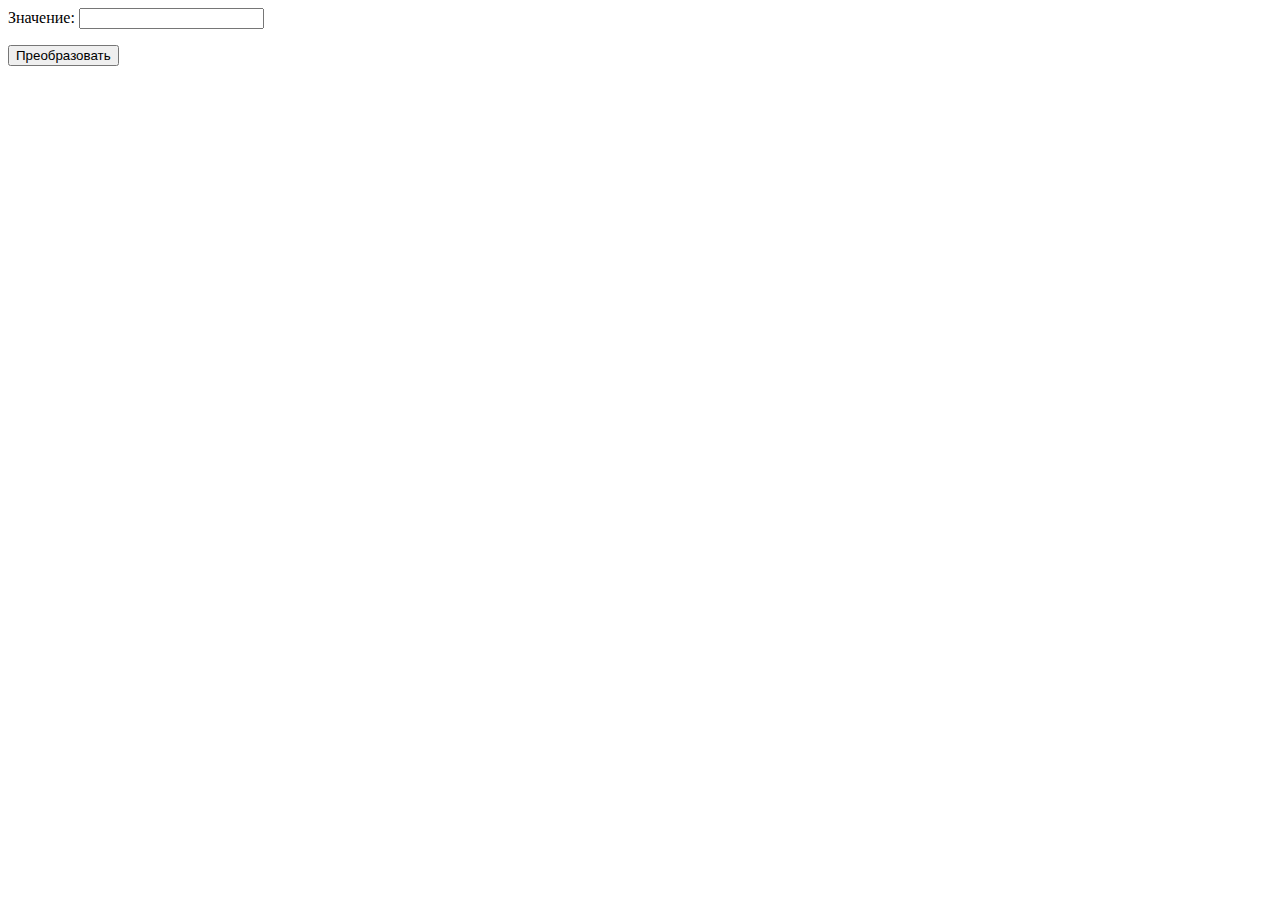
<file: MAC_js/index.html>
﻿<html>

<head>
<script src="//ajax.googleapis.com/ajax/libs/jquery/2.1.1/jquery.min.js"></script>

<script type="text/javascript">
	function readbuf()
	{
	clipboardData.getData("Text");
	a.value = clipboardData.getData("Text");
	}

	function send()
	{
	var s = String(a.value);
	s = s.replace(/0006/g,"");
	s = s.substr(0, 2)+":"+s.substr(2, 2)+":"+s.substr(4, 2)+":"+s.substr(6, 2)+":"+s.substr(8, 2)+":"+s.substr(10, 2);
	a.value = s;
	document.getElementById('a').select();

	window.clipboardData.setData('text', s);

	}

	$(window).keydown(function(event){
	//ловим событие нажатия клавиши
	if(event.keyCode == 13) {
		send();	
	}
	});
	
</script>
</head>

<body onLoad="readbuf()">
<p>Значение:
<input id="a" size=20></p>
<input type="button" onclick="send()" value="Преобразовать">
</body>

</html>
</file>
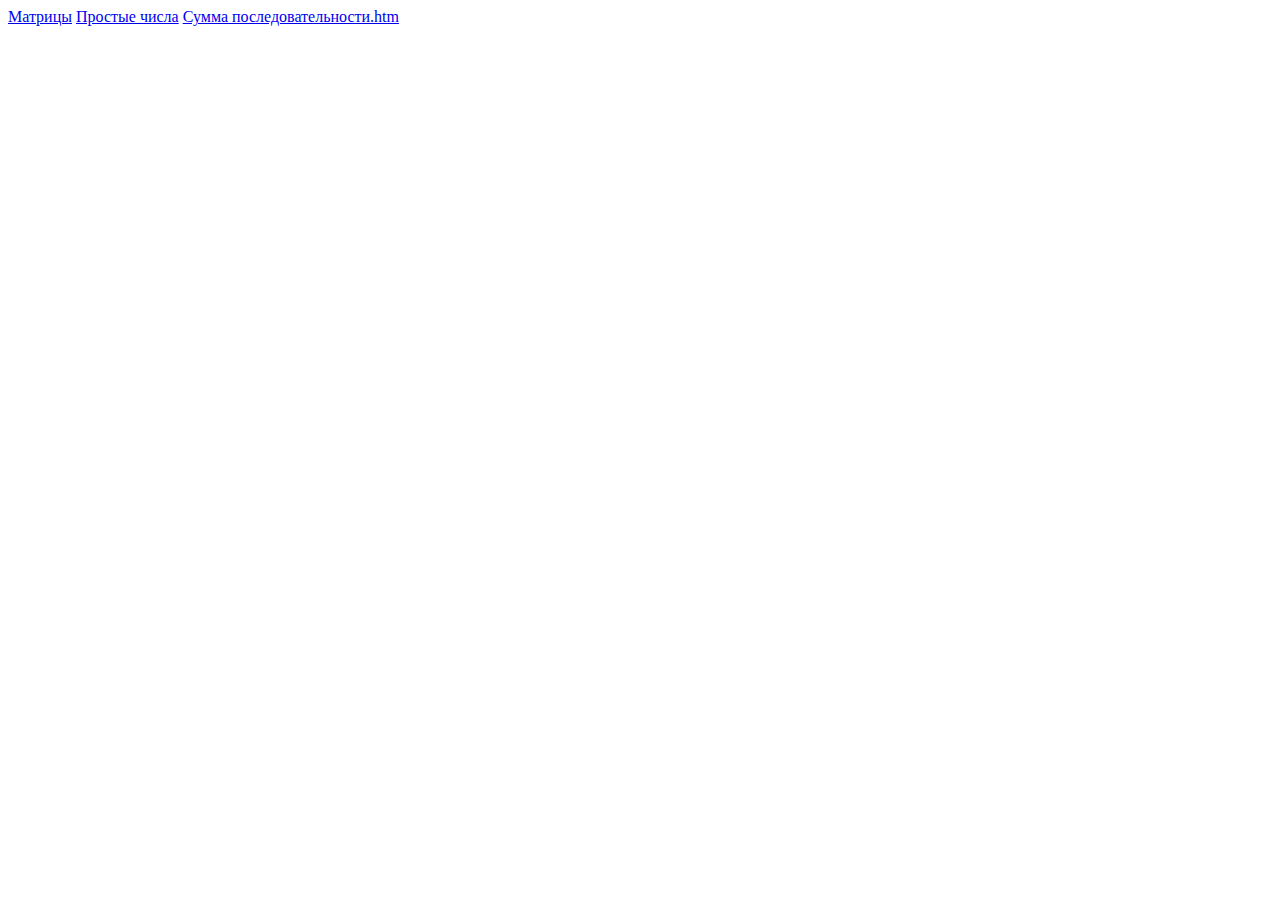
<file: Web/index.html>
﻿<HTML>
<title><head>Web</head></title>
<body>
<a href="Матрицы.html">Матрицы</a>
<a href="Простые числа.htm">Простые числа</a>
<a href="Сумма последовательности.htm">Сумма последовательности.htm</a>
</body>
</HTML>
</file>
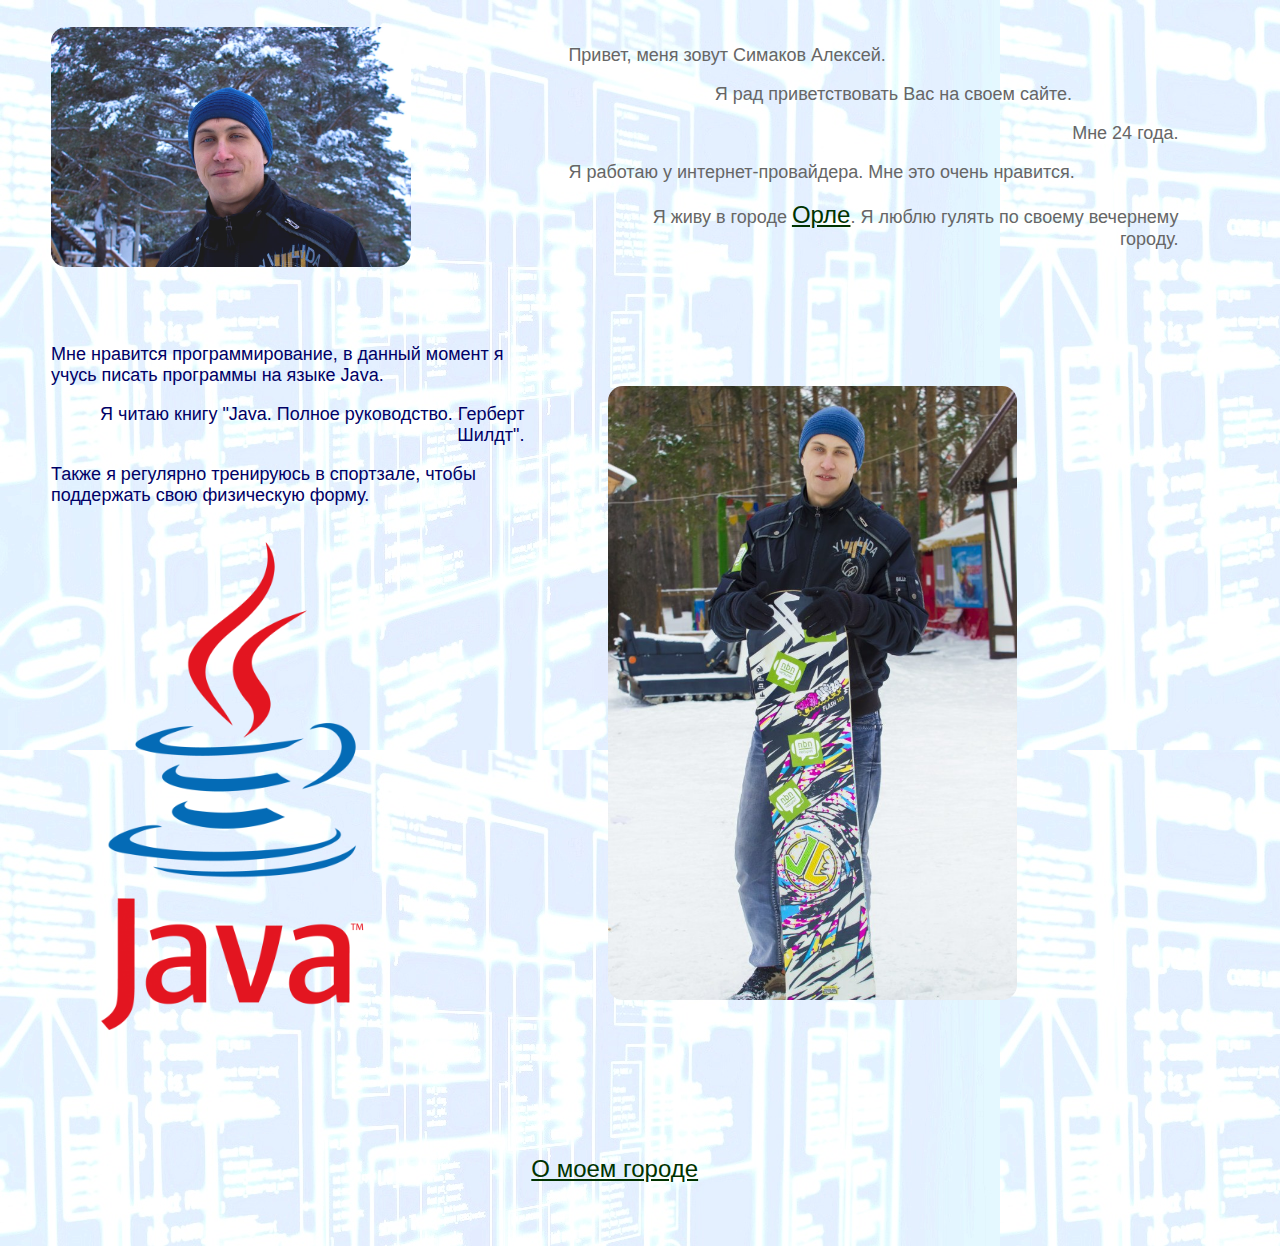
<file: Сайт-визитка/index.html>
<!DOCTYPE html PUBLIC "-//W3C//DTD XHTML 1.0 Transitional//EN" "http://www.w3.org/TR/xhtml1/DTD/xhtml1-transitional.dtd">
<html xmlns="http://www.w3.org/1999/xhtml">
<head>
<meta http-equiv="Content-Type" content="text/html; charset=utf-8" />
<title>Алексей С. Обо мне</title>
<style type="text/css">
.txt2 {
	font-family: Verdana, Geneva, sans-serif;
	font-size: 18px;
	font-style: normal;
	font-weight: 500;
	color: #006;
}
.txt {
	font-family: Verdana, Geneva, sans-serif;
	font-size: 18px;
	font-style: normal;
	font-weight: 500;
	color: #666;
}
.ugolkrug {
	border-radius: 15px;
}
a {
	font-family: Verdana, Geneva, sans-serif;
	color: #030;
	font-size: 24px;
}
</style>
</head>

<body background="software_gross.jpg">
<table width="96%" height="406" border="0">
  <tr>
    <td width="46%"><blockquote>
      <p><img src="simakov_alexey.jpg" alt="" width="360" height="240" class="ugolkrug" /></p>
    </blockquote></td>
    <td width="54%" class="txt"><p align="left" class="txt">Привет, меня зовут Симаков Алексей. </p>
      <p align="center" class="txt">Я рад приветствовать Вас на своем сайте. </p>
      <blockquote>
        <p align="right" class="txt">Мне 24 года. </p>
      </blockquote>
      <p align="left" class="txt">Я работаю у интернет-провайдера. Мне это очень нравится.      </p>
      <blockquote>
        <p align="right" class="txt">Я живу в городе <a href="town_orel.html">Орле</a>. Я люблю гулять по своему вечернему городу.</p>
    </blockquote></td>
  </tr>
  <tr>
    <td><blockquote>
      <p class="txt2">&nbsp;</p>
      <p class="txt2">Мне нравится программирование, в данный момент я учусь писать программы на языке Java. </p>
      <p align="right" class="txt2">Я читаю книгу &quot;Java. Полное руководство. Герберт Шилдт&quot;. </p>
      <p class="txt2">Также я регулярно тренируюсь в спортзале, чтобы поддержать свою физическую форму. </p>
      <blockquote>
        <p class="txt"><img src="java.png" width="303" height="518" /></p>
      </blockquote>
      <p class="txt">&nbsp;</p>
    </blockquote>    </td>
    <td><blockquote>
      <p><img src="simakov_alexey_2.jpg" alt="" name="ugolkrug" width="409" height="614" class="ugolkrug" id="ugolkrug" /></p>
    </blockquote></td>
  </tr>
  <tr>
    <td colspan="2"><p>&nbsp;</p>
    <p align="center" class="txt"><a href="town_orel.html">О моем городе</a></p>
    <p>&nbsp;</p></td>
  </tr>
</table>
</body>
</html>
</file>
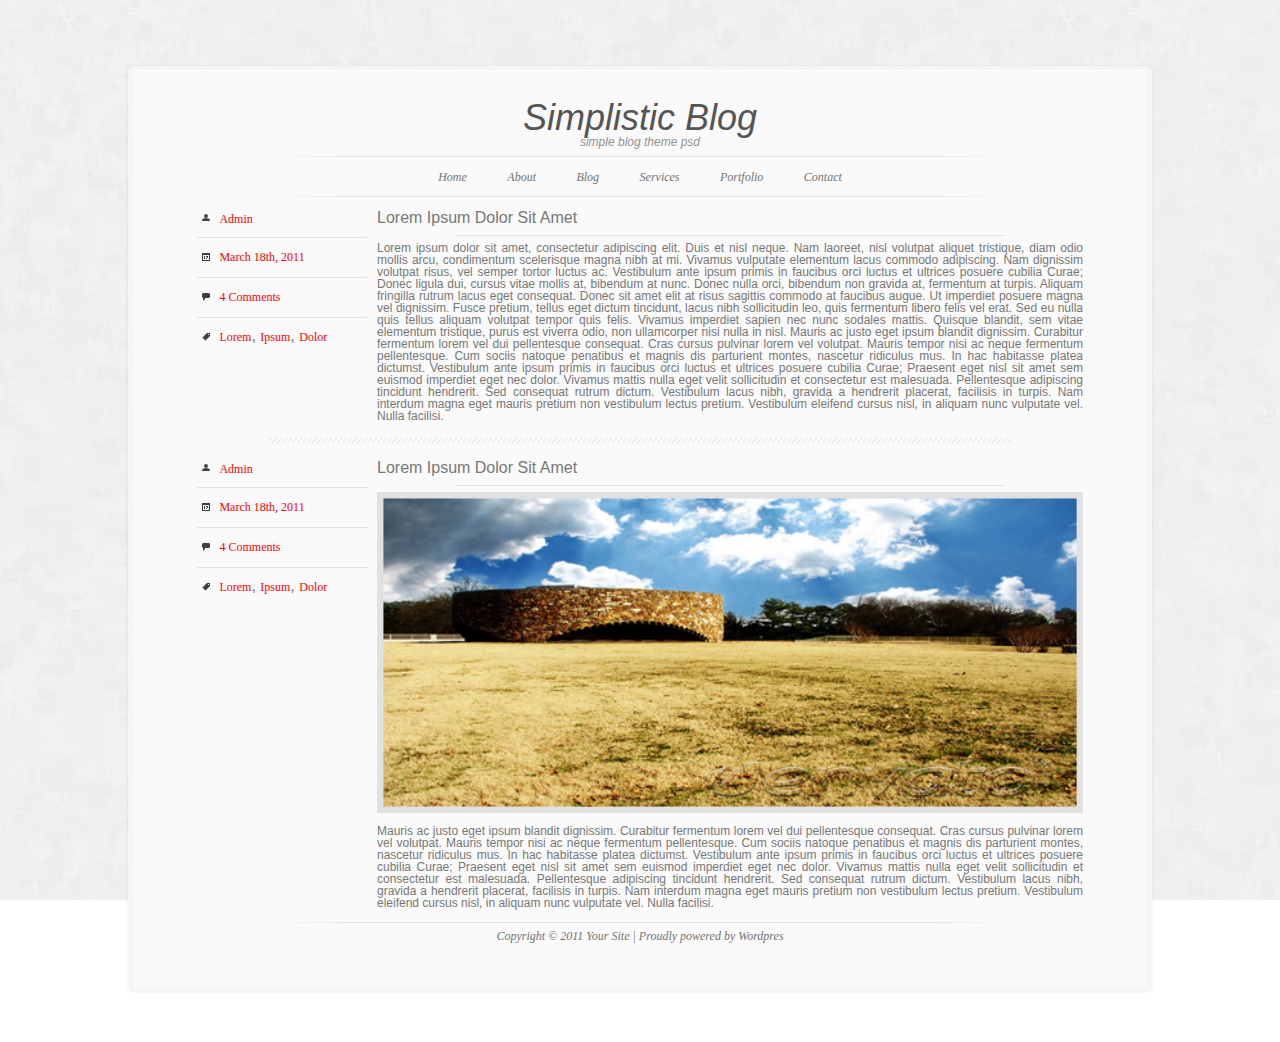
<file: Web design/site/index.html>
<!DOCTYPE html>
<html lang="ru-RU">
	<head>
		<meta charset="utf-8" />
		<link rel="stylesheet" type="text/css" href="style.css" />
		<title>My Site</title>
	</head>
	
	<body>
		<div id="wrap">
			<div id="header">
				<div id="logotype">
					Simplistic Blog<!--Ariston Normal 36px 555555-->
				</div><!--end div logotype -->
				<div id="logotype_desc">
					simple blog theme psd<!-- ProximaNova RegularIt 12px 919191-->
				</div><!--end div logotype_desc -->
				
				<p class="spacer">
					<img src="images/v2_07.png">
				</p><!--end p spacer -->
				<div id="navigation">
					<ul>
						<li> <a class="head_links" href="#">Home</a> </li> <!--Georgia, Italic, 12px #737373 -->
						<li> <a class="head_links" href="#">About</a> </li>
						<li> <a class="head_links" href="#">Blog</a> </li>
						<li> <a class="head_links" href="#">Services</a> </li>
						<li> <a class="head_links" href="#">Portfolio</a> </li>
						<li> <a class="head_links" href="#">Contact</a> </li>
					</ul>
				</div><!--end div navigation -->
				<p class="spacer">
					<img src="images/v2_07.png">
				</p><!--end p spacer -->
			</div><!--end div header-->
			
			<div id="article">
				<table>
					<tr>
						<td>
							<div id="person">
								<img src="images/v2_19.png">
								<a class="left_links" href="#">Admin</a><!-- ProximaNova RegularIt 12px red -->
							</div>
							
							<p class="spacer">
								<img src="images/v2_21.png">
							</p>
							
							<div id="date">
								<img src="images/v2_25.png">
								<a class="left_links" href="#">March 18th, 2011</a>
							</div>
							
							<div class="spacer_td">
								<img src="images/v2_21.png">
							</div>
							
							<div id="comments">
								<img src="images/v2_29.png">
								<a class="left_links" href="#">4 Comments</a>
							</div>
							
							<div class="spacer_td">
								<img src="images/v2_21.png">
							</div>
							
							<div id="tags">
								<img src="images/v2_32.png">
								<a class="left_links" href="#">Lorem</a>,
								<a class="left_links" href="#">Ipsum</a>,
								<a class="left_links" href="#">Dolor</a>
							</div>
						</td>
						<td>
							<p class="head_article">Lorem Ipsum Dolor Sit Amet</p><!--ProximaNova Semibold, 24px 777777-->
							<p class="spacer">
								<img src="images/v2_24.png">
							</p>
							<p class="content_article"><!-- ProximaNova RegularIt 12px 777777  -->
							Lorem ipsum dolor sit amet, consectetur adipiscing elit. Duis et nisl neque. Nam laoreet, nisl volutpat aliquet tristique, diam odio mollis arcu, condimentum scelerisque magna nibh at mi. Vivamus vulputate elementum lacus commodo adipiscing. Nam dignissim volutpat risus, vel semper tortor luctus ac. Vestibulum ante ipsum primis in faucibus orci luctus et ultrices posuere cubilia Curae; Donec ligula dui, cursus vitae mollis at, bibendum at nunc. Donec nulla orci, bibendum non gravida at, fermentum at turpis. Aliquam fringilla rutrum lacus eget consequat. Donec sit amet elit at risus sagittis commodo at faucibus augue. Ut imperdiet posuere magna vel dignissim. Fusce pretium, tellus eget dictum tincidunt, lacus nibh sollicitudin leo, quis fermentum libero felis vel erat. Sed eu nulla quis tellus aliquam volutpat tempor quis felis. Vivamus imperdiet sapien nec nunc sodales mattis. Quisque blandit, sem vitae elementum tristique, purus est viverra odio, non ullamcorper nisi nulla in nisl.

Mauris ac justo eget ipsum blandit dignissim. Curabitur fermentum lorem vel dui pellentesque consequat. Cras cursus pulvinar lorem vel volutpat. Mauris tempor nisi ac neque fermentum pellentesque. Cum sociis natoque penatibus et magnis dis parturient montes, nascetur ridiculus mus. In hac habitasse platea dictumst. Vestibulum ante ipsum primis in faucibus orci luctus et ultrices posuere cubilia Curae; Praesent eget nisl sit amet sem euismod imperdiet eget nec dolor. Vivamus mattis nulla eget velit sollicitudin et consectetur est malesuada. Pellentesque adipiscing tincidunt hendrerit. Sed consequat rutrum dictum. Vestibulum lacus nibh, gravida a hendrerit placerat, facilisis in turpis. Nam interdum magna eget mauris pretium non vestibulum lectus pretium. Vestibulum eleifend cursus nisl, in aliquam nunc vulputate vel. Nulla facilisi.
							</p>
						</td>
					</tr>
					
					<tr>
						<td colspan="2">
							<p class="spacer">
								<img src="images/v2_36.png">
							</p>
						</td>
					</tr>
					
					<tr>
						<td>
							<div id="person">
								<img src="images/v2_19.png">
								<a class="left_links" href="#">Admin</a><!-- ProximaNova RegularIt 12px red -->
							</div>
							
							<div class="spacer_td">
								<img src="images/v2_21.png">
							</div>
							
							<div id="date">
								<img src="images/v2_25.png">
								<a class="left_links" href="#">March 18th, 2011</a>
							</div>
							
							<div class="spacer_td">
								<img src="images/v2_21.png">
							</div>
							
							<div id="comments">
								<img src="images/v2_29.png">
								<a class="left_links" href="#">4 Comments</a>
							</div>
							
							<div class="spacer_td">
								<img src="images/v2_21.png">
							</div>
							
							<div id="tags">
								<img src="images/v2_32.png">
								<a class="left_links" href="#">Lorem</a>,
								<a class="left_links" href="#">Ipsum</a>,
								<a class="left_links" href="#">Dolor</a>
							</div>
						</td>
						<td>
							<p class="head_article">Lorem Ipsum Dolor Sit Amet</p><!--ProximaNova Semibold, 24px 777777-->
							<p class="spacer">
								<img src="images/v2_24.png">
							</p>
							<img src="images/v2_45.png" style="width: 100%; height: 100%;"><br>
							<p class="content_article">
							<br>
							<!-- ProximaNova RegularIt 12px 777777  -->
							Mauris ac justo eget ipsum blandit dignissim. Curabitur fermentum lorem vel dui pellentesque consequat. Cras cursus pulvinar lorem vel volutpat. Mauris tempor nisi ac neque fermentum pellentesque. Cum sociis natoque penatibus et magnis dis parturient montes, nascetur ridiculus mus. In hac habitasse platea dictumst. Vestibulum ante ipsum primis in faucibus orci luctus et ultrices posuere cubilia Curae; Praesent eget nisl sit amet sem euismod imperdiet eget nec dolor. Vivamus mattis nulla eget velit sollicitudin et consectetur est malesuada. Pellentesque adipiscing tincidunt hendrerit. Sed consequat rutrum dictum. Vestibulum lacus nibh, gravida a hendrerit placerat, facilisis in turpis. Nam interdum magna eget mauris pretium non vestibulum lectus pretium. Vestibulum eleifend cursus nisl, in aliquam nunc vulputate vel. Nulla facilisi.
							</p>
						</td>
					</tr>
				</table>
			</div>
			
			<div id="footer">
				<p class="spacer">
					<img src="images/v2_55.png" alt="">
				</p>
				<p class="georgia_label">Copyright © 2011 Your Site | Proudly powered by Wordpres</p><!--Georgia, Italic, 12px #737373 -->
			</div>
			
		</div><!--end div wrap-->
	</body>
</html>
</file>
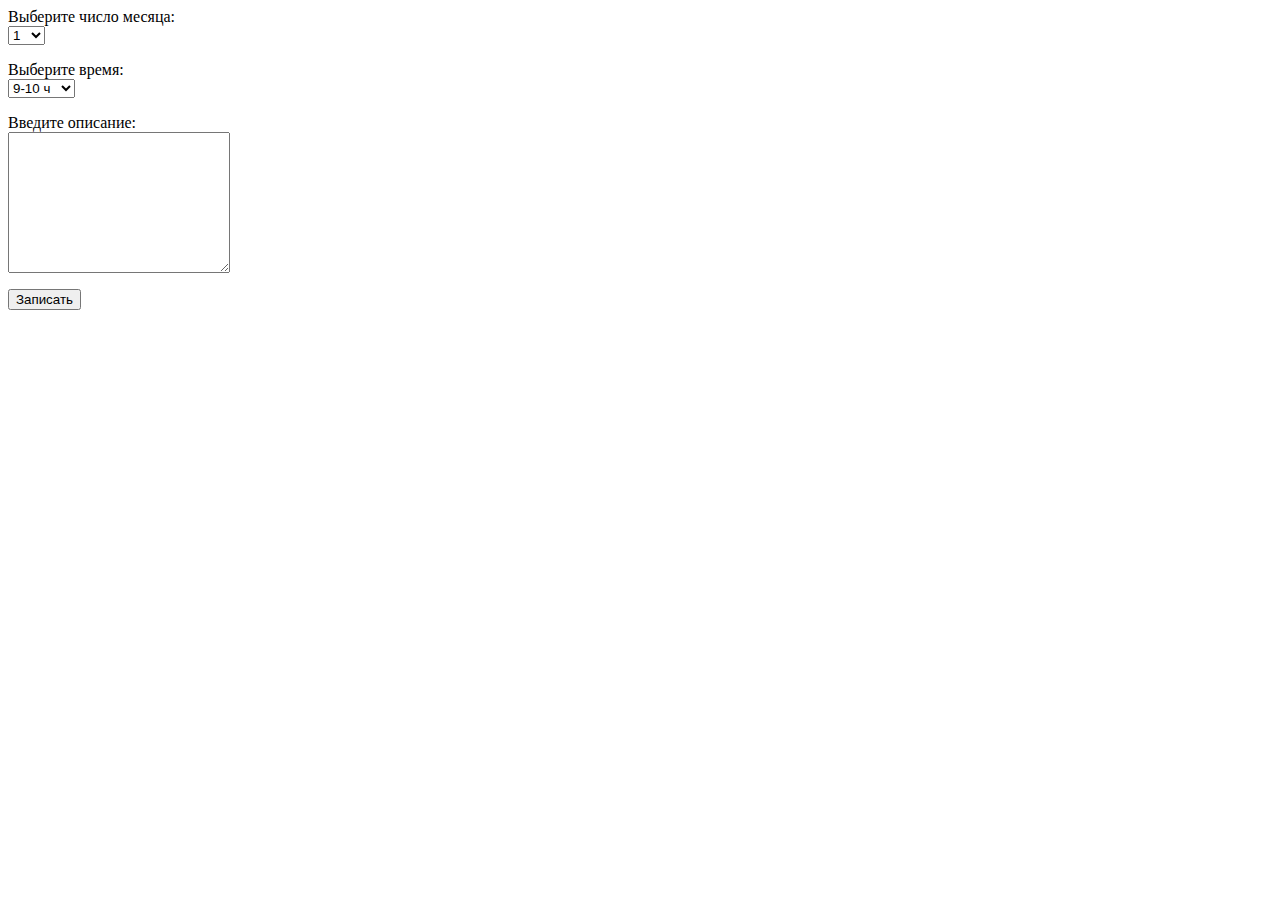
<file: Table_PHP_MySQL/formadd.html>
﻿<html>
<head>
<title>
Добавление записи
</title>
</head>
<body>

<form method="post" action="add.php">

<p>Выберите число месяца:<br>
<select name=need_day size=1>
<option value=1 selected>1</option>
<option value=2>2</option>
<option value=3>3</option>
<option value=4>4</option>
<option value=5>5</option>
<option value=6>6</option>
<option value=7>7</option>
<option value=8>8</option>
<option value=9>9</option>
<option value=10>10</option>
<option value=11>11</option>
<option value=12>12</option>
<option value=13>13</option>
<option value=14>14</option>
<option value=15>15</option>
<option value=16>16</option>
<option value=17>17</option>
<option value=18>18</option>
<option value=19>19</option>
<option value=20>20</option>
<option value=21>21</option>
<option value=22>22</option>
<option value=23>23</option>
<option value=24>24</option>
<option value=25>25</option>
<option value=26>26</option>
<option value=27>27</option>
<option value=28>28</option>
<option value=29>29</option>
<option value=30>30</option>
<option value=31>31</option>
</select>
</p>

<p>Выберите время:<br>
<select name=need_time size=1>
<option value="0-2 ч">0-2 ч</option>
<option value="2-4 ч">2-4 ч</option>
<option value="4-6 ч">4-6 ч</option>
<option value="6-9 ч">6-9 ч</option>
<option value="9-10 ч" selected>9-10 ч</option>
<option value="10-11 ч">10-11 ч</option>
<option value="11-12 ч">11-12 ч</option>
<option value="12-13 ч">12-13 ч</option>
<option value="13-14 ч">13-14 ч</option>
<option value="14-15 ч">14-15 ч</option>
<option value="15-16 ч">15-16 ч</option>
<option value="16-17 ч">16-17 ч</option>
<option value="17-18 ч">17-18 ч</option>
<option value="18-19 ч">18-19 ч</option>
<option value="20-21 ч">20-21 ч</option>
<option value="21-22 ч">21-22 ч</option>
<option value="22-23 ч">22-23 ч</option>
<option value="23-0 ч">23-0 ч</option>
</select>
</p>

<p>Введите описание:<br>
<textarea name=description cols=25 rows=9 wrap=virtual>
</textarea></p>

<p><input type="submit" name="submit" value="Записать"></p>

</form>

</body>
</html>
</file>
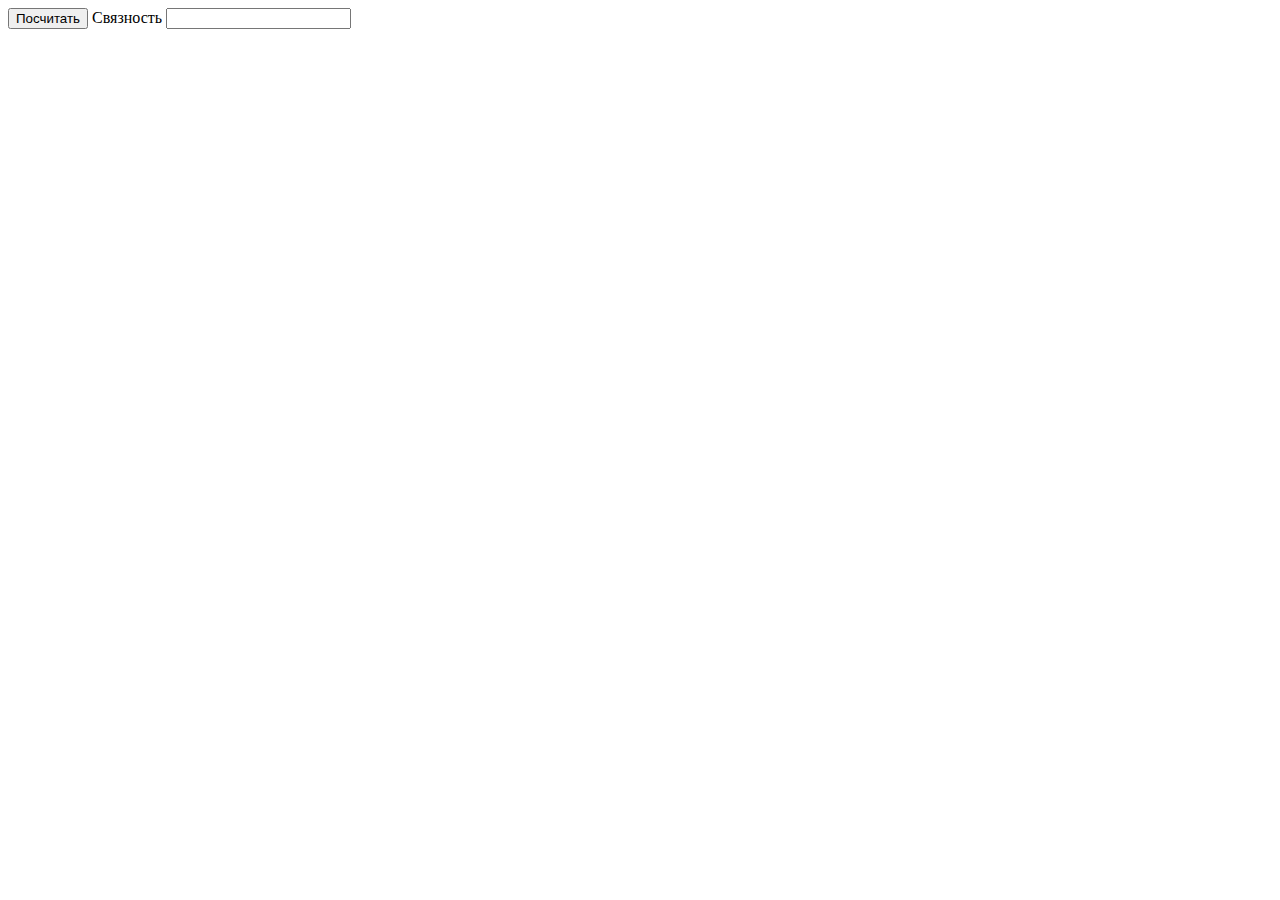
<file: Web/Матрицы.html>
﻿<html>
<head>
<title>Графы</title>
</head>

<body>
<!--в след строке делаем кнопку и на нее вешаем вызов функции schet()-->
<input type='button' value='Посчитать' name='button' onclick='schet()'> 
<!--далее делаем input из кот. будем читать связность-->
Связность <input type='text' name='svyaznost'>

<script type="text/javascript">

var schet = function(){	
	b = Number(document.getElementsByName('svyaznost')[0].value); //читаем связность и пишем в b
	
	var arr = new Array(); //объявляем массив
	for (i = 0; i < a; i++){  // начинаем цикл кот. читает из таблицу input и пишет в двумерный массив
		arr[i] = new Array();  // пишем массив в первый элемент, получаем массив массивов
		for (j = 0; j < a; j++){
			arr[i][j] = Number(document.getElementsByName(String(i)+String(j))[0].value); 
			//пишем число в массив			
		}
	}
	
	document.body.insertAdjacentHTML('beforeend', "Исходная матрица: <br>"); //дописываем под таблицу
	vivod(arr); //вызываем функцию, передав ей массив arr
	document.body.insertAdjacentHTML('beforeend', "Связность "+ b + " = " +svyaz(arr, b) + "<br><br>");
	// вычисляем связность и выводим рез-т на страницу
	
	while (svyaz(arr, b) && b>1){ //цикл 
		arr = cut(arr);  //вызываем функцию в кот. будем отрезать от массива последний столбец и строку
		b--;  //уменьшаем связность согласно алгоритма Клейтмана
		vivod(arr);  // вызываем функцию в кот. выводим массив
		document.body.insertAdjacentHTML('beforeend', "След. шаг связность "+ b + " = " +svyaz(arr, b)+ "<br><br>");
		//вычисляем связность и выводим
	}
		
}

var cut = function(arr){  // функция удаления последней строки и столбца
	var i,j;
	arr.splice(arr.length-1, 1);  //удал. нижнюю строку
	for (i = 0; i < arr.length; i++){  //перебираем все строки
		arr[i].splice(arr[i].length-1, 1);	//удал. последний элемент
	}
	
	return arr;  //в качестве рез-та возвращаем новый массив
}

var vivod = function(arr){  //функция выводит массив 
	var i,j;
	for (i = 0; i < arr.length; i++){  //начинаем строку
		for (j = 0; j < arr[i].length; j++){  // выводим элементы строки
			document.body.insertAdjacentHTML('beforeend', arr[i][j]+" "); 
		}
		document.body.insertAdjacentHTML('beforeend', "<br>"); // в конце строки - перевод строки
	}
}

var svyaz = function(arr, sv){  //считаем связность входного графа заданного матрицей
	var i,j;   //счетчики
	var result = true;  //объявляем переменную в кот. будем писать рез-т
	for (i = 0; i < arr.length; i++){
		var sum = 0;  //сумма всех единиц в каждой строке должна быть больше или равна связности
		for (j = 0; j < arr[i].length; j++){
			sum += arr[i][j];  //суммируем единицы в строке
		}
		if (sum < sv) {  //если сумма меньше заданной связности то рез-т - ложь
				result = false;  
				break;				
			}
	}
	return result;  //возвращаем рез-т
}


var a = Number(prompt("Введите количество вершин", ""));  //старт скрипта, окно кот. появл. при загрузке
var b;  // сюда будем писать ту связность кот. будем проверять

var i, j;  // счетчики в циклах

document.write("<table>"); //начинаем рисовать таблицу из input-объектов
for (i = 0; i < a; i++){
	document.write("<tr>");
		for (j = 0; j < a; j++){    // каждому input присваиваем имя в виде двух цифр
			document.write("<td>");  // каждая из кот. его координаты
			document.write("<input type='text' name="+String(i)+String(j)+" size='10'>"); 
			document.write("</td>");
		}
	document.write("</tr>");
}

document.write("</table>");

</script>

</body>
</html>
</file>
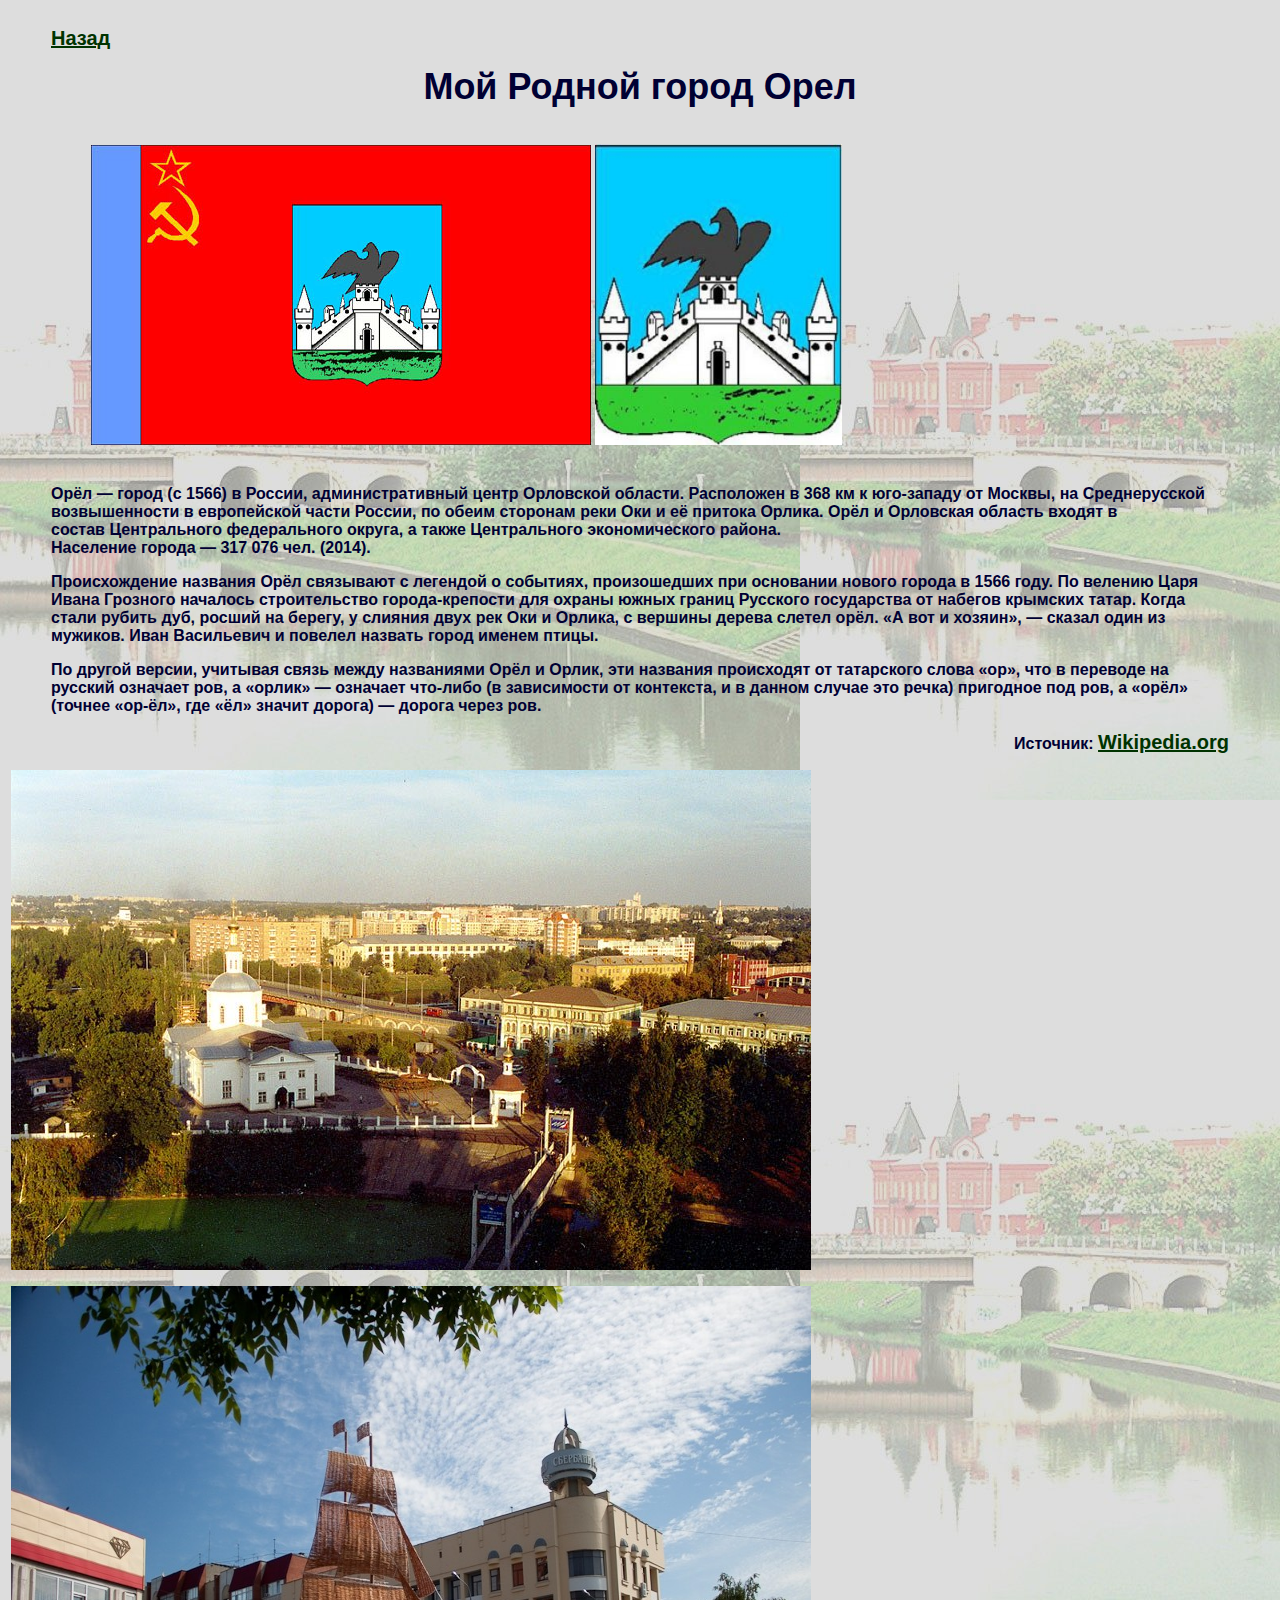
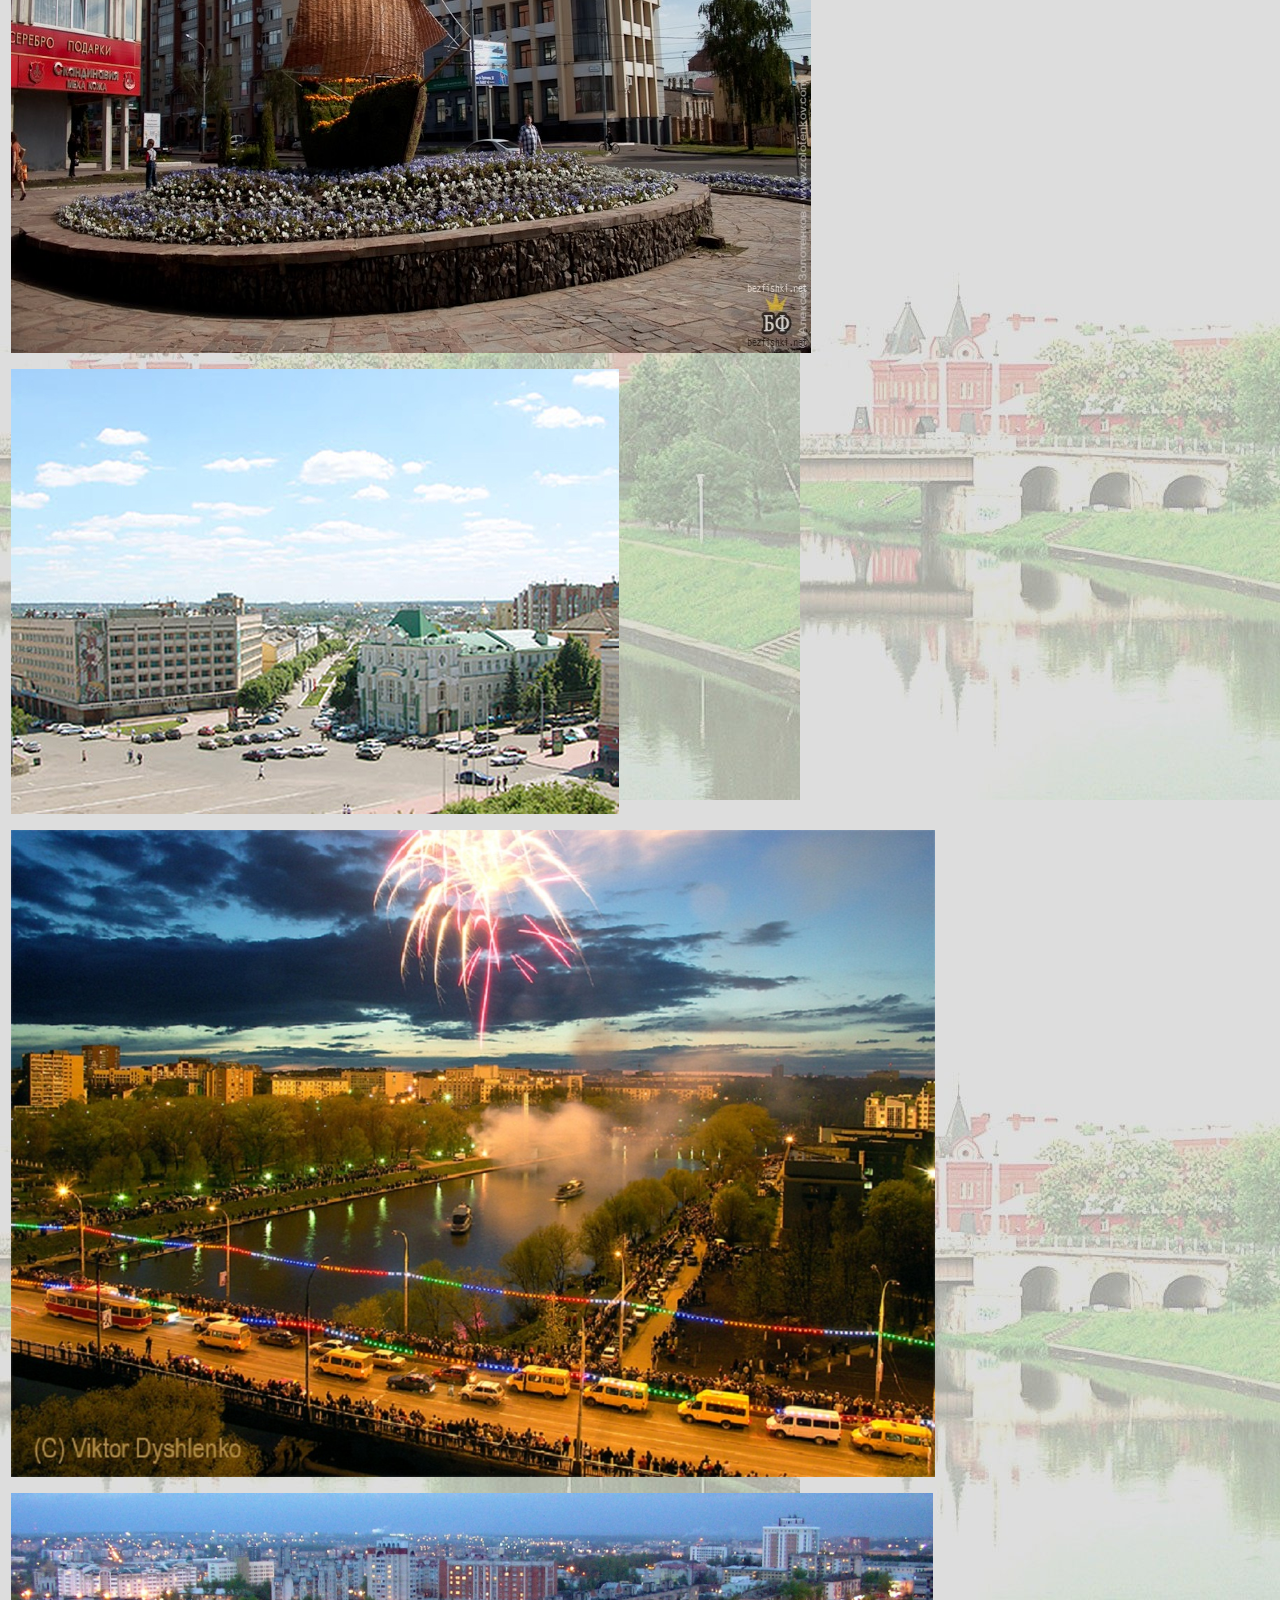
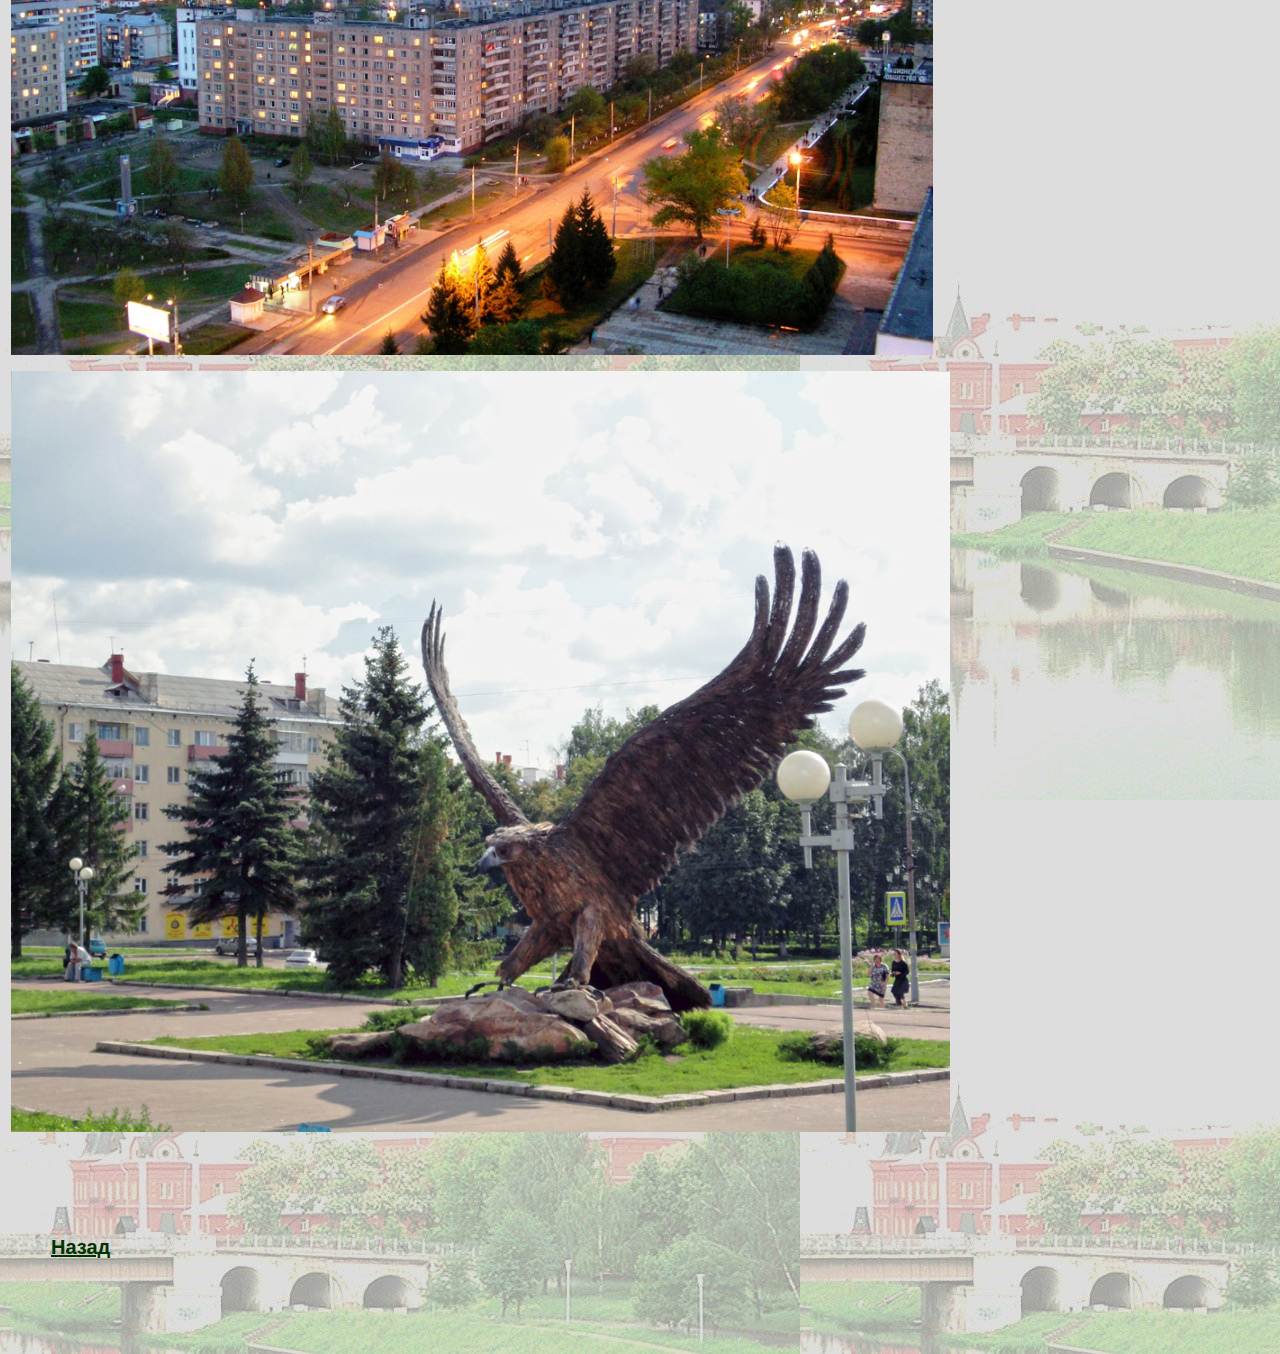
<file: Сайт-визитка/town_orel.html>
<!DOCTYPE html PUBLIC "-//W3C//DTD XHTML 1.0 Transitional//EN" "http://www.w3.org/TR/xhtml1/DTD/xhtml1-transitional.dtd">
<html xmlns="http://www.w3.org/1999/xhtml">
<head>
<meta http-equiv="Content-Type" content="text/html; charset=utf-8" />
<title>Алексей С. О моем городе</title>
<style type="text/css">
body {
	background-image: url(orel/orel_fon.jpg);
}
.txt {
	font-family: Verdana, Geneva, sans-serif;
	font-size: 16px;
	font-style: normal;
	line-height: normal;
	font-variant: normal;
	color: #003;
	font-weight: bolder;
}
a {
	font-family: Verdana, Geneva, sans-serif;
	font-size: 20px;
	color: #030;
	font-style: normal;
	line-height: normal;
	font-weight: bolder;
	font-variant: normal;
}
a:visited {
	color: #060;
}
a:hover {
	color: #060;
}
a:active {
	color: #060;
}
.he {
	font-family: Verdana, Geneva, sans-serif;
	font-size: 36px;
}
</style>
</head>

<body>
<table width="100%" height="613" border="0">
  <tr>
    <td><blockquote>
      <p><a href="index.html"> Назад</a></p>
    </blockquote>
    <p align="center" class="txt"><span class="he">Мой Родной город Орел</span></p></td>
  </tr>
  <tr>
    <td><blockquote>
      <blockquote>
        <p><img src="orel/Flag_of_Oryol.jpg" width="500" height="300" /> <img src="orel/Gerb_orla_1988.jpg" width="247" height="301" /></p>
      </blockquote>
    </blockquote></td>
  </tr>
  <tr>
    <td><blockquote>
      <p class="txt">Орёл — город (с 1566) в России, административный центр Орловской области. Расположен в 368 км к юго-западу от Москвы, на Среднерусской возвышенности в европейской части России, по обеим сторонам реки Оки и её притока Орлика. Орёл и Орловская область входят в состав Центрального федерального округа, а также Центрального экономического района.<br />
        Население города — 317 076 чел. (2014).</p>
      <p class="txt">Происхождение названия Орёл связывают с легендой о событиях, произошедших при основании нового города в 1566 году. По велению Царя Ивана Грозного началось строительство города-крепости для охраны южных границ Русского государства от набегов крымских татар. Когда стали рубить дуб, росший на берегу, у слияния двух рек Оки и Орлика, с вершины дерева слетел орёл. «А вот и хозяин», — сказал один из мужиков. Иван Васильевич и повелел назвать город именем птицы.</p>
      <p class="txt"><span class="txt">По другой версии, учитывая связь между названиями Орёл и Орлик, эти названия происходят от татарского слова «ор», что в переводе на русский означает ров, а «орлик» — означает что-либо (в зависимости от контекста, и в данном случае это речка) пригодное под ров, а «орёл» (точнее «ор-ёл», где «ёл» значит дорога) — дорога чере</span>з ров.</p>
      <p align="right" class="txt">Источник: <a href="https://ru.wikipedia.org/wiki/%CE%F0%B8%EB_(%E3%EE%F0%EE%E4)" title="город орел">Wikipedia.org</a></p>
    </blockquote>
      <p class="txt"><img src="orel/orel_1.jpg" width="800" height="500" /></p>
    <p class="txt"><img src="orel/orel_2.jpg" width="800" height="667" /></p>
    <p class="txt"><img src="orel/orel_3.jpg" width="608" height="445" /></p>
    <p class="txt"><img src="orel/orel_4.jpg" width="924" height="647" /></p>
    <p class="txt"><img src="orel/orel_5.jpeg" width="922" height="462" /></p>
    <p class="txt"><img src="orel/orel_6.jpg" width="939" height="761" /></p>
    <p class="txt">&nbsp;</p>
    <p class="txt">&nbsp;</p></td>
  </tr>
  <tr>
    <td> <blockquote>
      <p><span class="txt"><a href="index.html">Назад</a></span></p>
      <p>&nbsp;</p>
      <p>&nbsp;</p>
    </blockquote></td>
  </tr>
</table>
</body>
</html>
</file>
<file: Web design/site/style.css>
@import url("reset.css");

html{
	background: url(images/v2-back.png) fixed center center;
	min-height: 100%;
}

body{
	background: url(images/v2-body-back.png) no-repeat center center;
	font-family: Ariston, Georgia, Sans-serif;
	background-size: 100% 95%;
	color: #777777;
	padding-top: 100px;
	padding-bottom: 100px;
}

a.head_links{
	text-decoration: none;
	outline: none;
	font-family: Georgia;
	font-style: Italic;
	font-size: 12px;
	color: #737373;
}

a.head_links:hover{
	text-decoration: underline;
	outline: none;
	font-family: Georgia;
	font-style: Italic;
	font-size: 12px;
	color: #737373;
}

a.left_links{
	text-decoration: none;
	outline: none;
	font-family: ProximaNova;
	font-style: Regular;
	font-size: 12px;
	color: red;
}

a.left_links:hover{
	text-decoration: underline;
	outline: none;
	font-family: ProximaNova;
	font-style: Regular;
	font-size: 12px;
	color: red;
}

img {
	vertical-align	: middle;
}

p.content_article{
	font: ProximaNova, Arial;
	font-style: Regular;
	font-size: 12px;
	color: #777777;
	text-align: justify;
}

p.georgia_label{
	text-decoration: none;
	outline: none;
	font-family: Georgia;
	font-style: Italic;
	font-size: 12px;
	color: #737373;
	text-align: center;
}

p.spacer{
	text-align: center;
}

table{
	width: 70%;
	margin: auto;
}

td {
	padding: 5px;
}

ul {
	text-align: center;
    margin: 0; /* �������� �������� �������� */
    padding: 4px; /* �������� ����� */
}
ul li {
    display: inline; /* ���������� ��� �������� ������� */
    margin-right: 10px; /* ������ ����� */
    margin-left: 10px; /* ������ ������ */
    padding: 8px; /* ���� ������ ������ */
}

div#logotype{
	font: Ariston, Georgia;
	font-style: Italic;
	font-size: 36px;
	color: #555555;
	text-align: center;
}

div#logotype_desc{
	font: ProximaNova, Arial;
	font-style: Italic;
	font-size: 12px;
	color: #919191;
	text-align: center;
}
</file>
